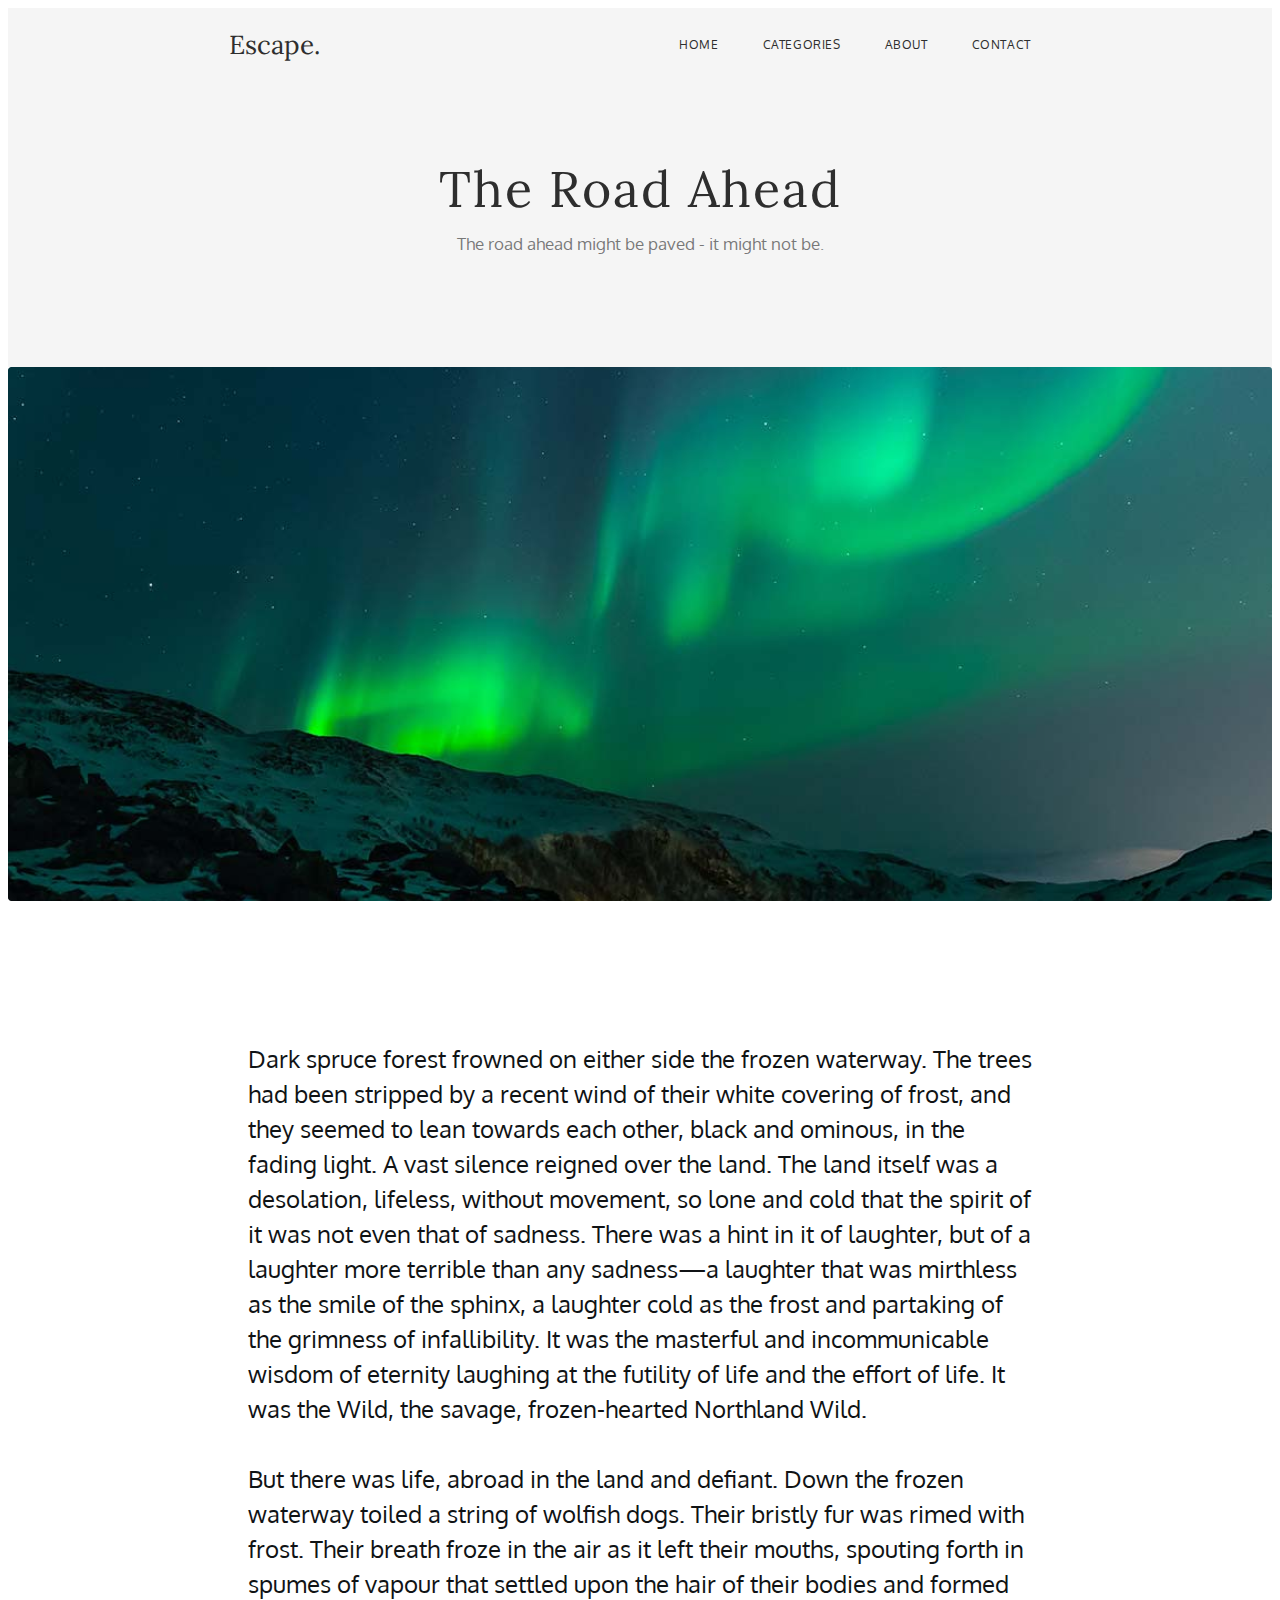
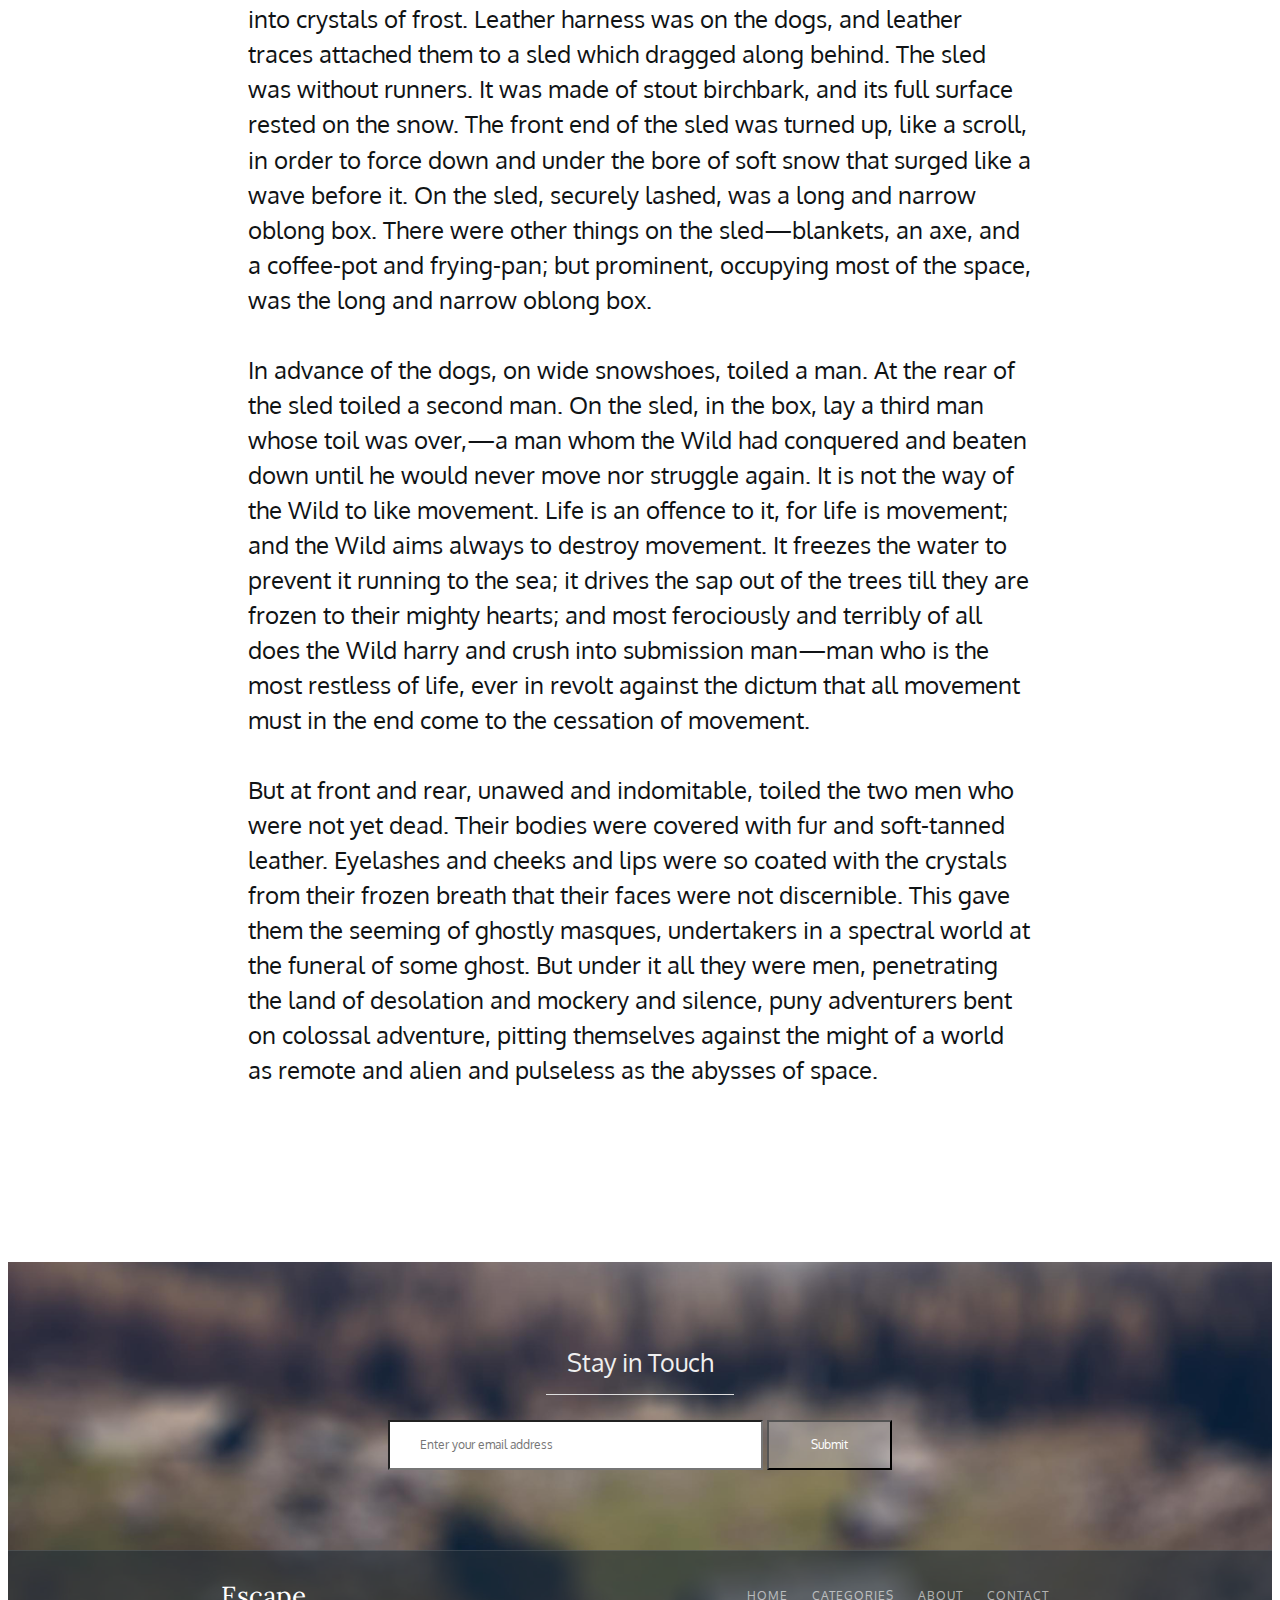
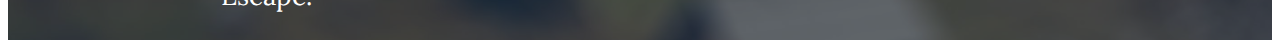
<file: pages/post.html>
<!DOCTYPE html>
<html lang="en">
<head>
  <meta charset="utf-8">
  <title>The road ahead</title>
  <link href="../static/css/the_road_ahead.css" rel="stylesheet">
  <link rel="preconnect" href="https://fonts.googleapis.com">
  <link rel="preconnect" href="https://fonts.gstatic.com" crossorigin>
  <link href="https://fonts.googleapis.com/css2?family=Oxygen&display=swap" rel="stylesheet">
  <link href="https://fonts.googleapis.com/css2?family=Lora&display=swap" rel="stylesheet">
</head>

<body> 
  <header class="header">
    <div class="header__esc-nav">
      <span class="header__escape">Escape.</span>
      <nav class="header__nav nav">
        <a href="index.html" class="nav__link">Home</a>
        <a href="#" class="nav__link">Categories</a>
        <a href="#" class="nav__link">About</a>
        <a href="#" class="nav__link">Contact</a>
      </nav>
    </div>
    <h1 class="header__title">The Road Ahead</h1>
    <p class="header__subtitle">The road ahead might be paved - it might not be.</p>
  </header>

  <section class="post">
    <div class="post__picture"></div>
    <p class="post__text">
      Dark spruce forest frowned on either side the frozen waterway. The trees had been stripped by a recent wind of their white covering of frost, and they seemed to lean towards each other, black and ominous, in the fading light. A vast silence reigned over the land. The land itself was a desolation, lifeless, without movement, so lone and cold that the spirit of it was not even that of sadness. There was a hint in it of laughter, but of a laughter more terrible than any sadness—a laughter that was mirthless as the smile of the sphinx, a laughter cold as the frost and partaking of the grimness of infallibility. It was the masterful and incommunicable wisdom of eternity laughing at the futility of life and the effort of life. It was the Wild, the savage, frozen-hearted Northland Wild.<br><br>
      But there was life, abroad in the land and defiant. Down the frozen waterway toiled a string of wolfish dogs. Their bristly fur was rimed with frost. Their breath froze in the air as it left their mouths, spouting forth in spumes of vapour that settled upon the hair of their bodies and formed into crystals of frost. Leather harness was on the dogs, and leather traces attached them to a sled which dragged along behind. The sled was without runners. It was made of stout birchbark, and its full surface rested on the snow. The front end of the sled was turned up, like a scroll, in order to force down and under the bore of soft snow that surged like a wave before it. On the sled, securely lashed, was a long and narrow oblong box. There were other things on the sled—blankets, an axe, and a coffee-pot and frying-pan; but prominent, occupying most of the space, was the long and narrow oblong box.<br><br>
      In advance of the dogs, on wide snowshoes, toiled a man. At the rear of the sled toiled a second man. On the sled, in the box, lay a third man whose toil was over,—a man whom the Wild had conquered and beaten down until he would never move nor struggle again. It is not the way of the Wild to like movement. Life is an offence to it, for life is movement; and the Wild aims always to destroy movement. It freezes the water to prevent it running to the sea; it drives the sap out of the trees till they are frozen to their mighty hearts; and most ferociously and terribly of all does the Wild harry and crush into submission man—man who is the most restless of life, ever in revolt against the dictum that all movement must in the end come to the cessation of movement.<br><br>
      But at front and rear, unawed and indomitable, toiled the two men who were not yet dead. Their bodies were covered with fur and soft-tanned leather. Eyelashes and cheeks and lips were so coated with the crystals from their frozen breath that their faces were not discernible. This gave them the seeming of ghostly masques, undertakers in a spectral world at the funeral of some ghost. But under it all they were men, penetrating the land of desolation and mockery and silence, puny adventurers bent on colossal adventure, pitting themselves against the might of a world as remote and alien and pulseless as the abysses of space.<br><br>
    </p>
  </section>

  <footer class="footer">
    <p class="footer__title">Stay in Touch</p>
    <form class="footer__form footer-form">
      <input type="text" name="e-mail" placeholder="Enter your email address" class="footer-form__input">
      <button type="submit" class="footer-form__button">Submit</button>
    </form>

    <div class="footer__bottom footer-bottom">
      <span class="footer__escape">Escape.</span>
      <nav class="footer-bottom__nav footer-bottom-nav">
        <a href="index.html" class="footer-bottom-nav__link">Home</a>
        <a href="#" class="footer-bottom-nav__link">Categories</a>
        <a href="#" class="footer-bottom-nav__link">About</a>
        <a href="#" class="footer-bottom-nav__link">Contact</a>
      </nav>
    </div>

  </footer>

</body>
</html>
</file>
<file: static/css/the_road_ahead.css>
body
{
    color: #F7F7F7;
}

.header
{
    background: #F5F5F5;
    background-size: cover;
    display: flex;
    flex-direction: column;
    align-items: center;
}

.nav__link
{
    color: #2E2E2E;
    font: 12px/1.6 "Oxygen";
    text-transform: uppercase;
    text-decoration: none;
    margin: 0px 20px;
    letter-spacing: 0.6px;
}

.header__esc-nav
{
    display: flex;
    justify-content: space-between;
    align-items: center;
    width: 65%;
    height: 40px;
    margin-top: 17px;
    margin-bottom: 99px;
}

.post__picture
{
    height: 534px;
    background: #ffffff url(../img/The_road_ahead_background.png);
    background-size: cover;
    border-radius: 3px;
}

.post__text
{
    color: #101315;
    font: 24px/1.46 "Oxygen";
    margin: 140px 240px;
}

.header__escape
{
    color: #2E2E2E;
    font: 26px/1 "Lora";
}

.footer__escape
{
    color: #ffffff;
    font: 26px/1 "Lora";
}

.header__title
{
    color: #2E2E2E;
    font: 50px/1 "Lora";
    letter-spacing: 2px;
    margin: 0px;
}

.header__subtitle
{
    color: #2E2E2EA1;
    font: 17px/1.17 "Oxygen";
    margin-top: 20px;
    margin-bottom: 113px;
}

.footer
{
    background: #232F3899 url(../img/footer_background.png);
    background-size: cover;
    height: 378px;
    display: flex;
    flex-direction: column;
    align-items: center;
    justify-content: flex-end;
}

.footer-bottom
{
    background: #232F3899;
    border-top: solid 1px #FFFFFF1F;
    height: 89px;
    width: 100%;
    display: flex;
    justify-content: space-around;
    align-items: center;
}

.footer__title
{
    font: 25px/1.2 "Oxygen";
    color: #EFEFEF;
    border-bottom: solid 1px #DEDEDE;
    padding-bottom: 17px;
    width: 188px;
    text-align: center;
}

.footer-bottom-nav__link
{
    color: #FFFFFF99;
    font: 12px/1.6 "Oxygen";
    letter-spacing: 1px;
    text-transform: uppercase;
    text-decoration: none;
    margin: 0px 10px;
}

.footer-form__input
{
    box-sizing: border-box;
    padding-left: 30px;
    width: 375px;
    height: 50px;
    border-radius: 0px;
    margin: 0px;
    font: 12px/1 "Oxygen";
}

.footer-form__button
{
    width: 125px;
    height: 50px;
    text-align: center;
    border-radius: 0px;
    color: #FFFFFF;
    background: #CFCFCF50;
    font: 12px/1 "Oxygen";
}

.footer__form
{
    margin-bottom: 80px;
}
</file>
